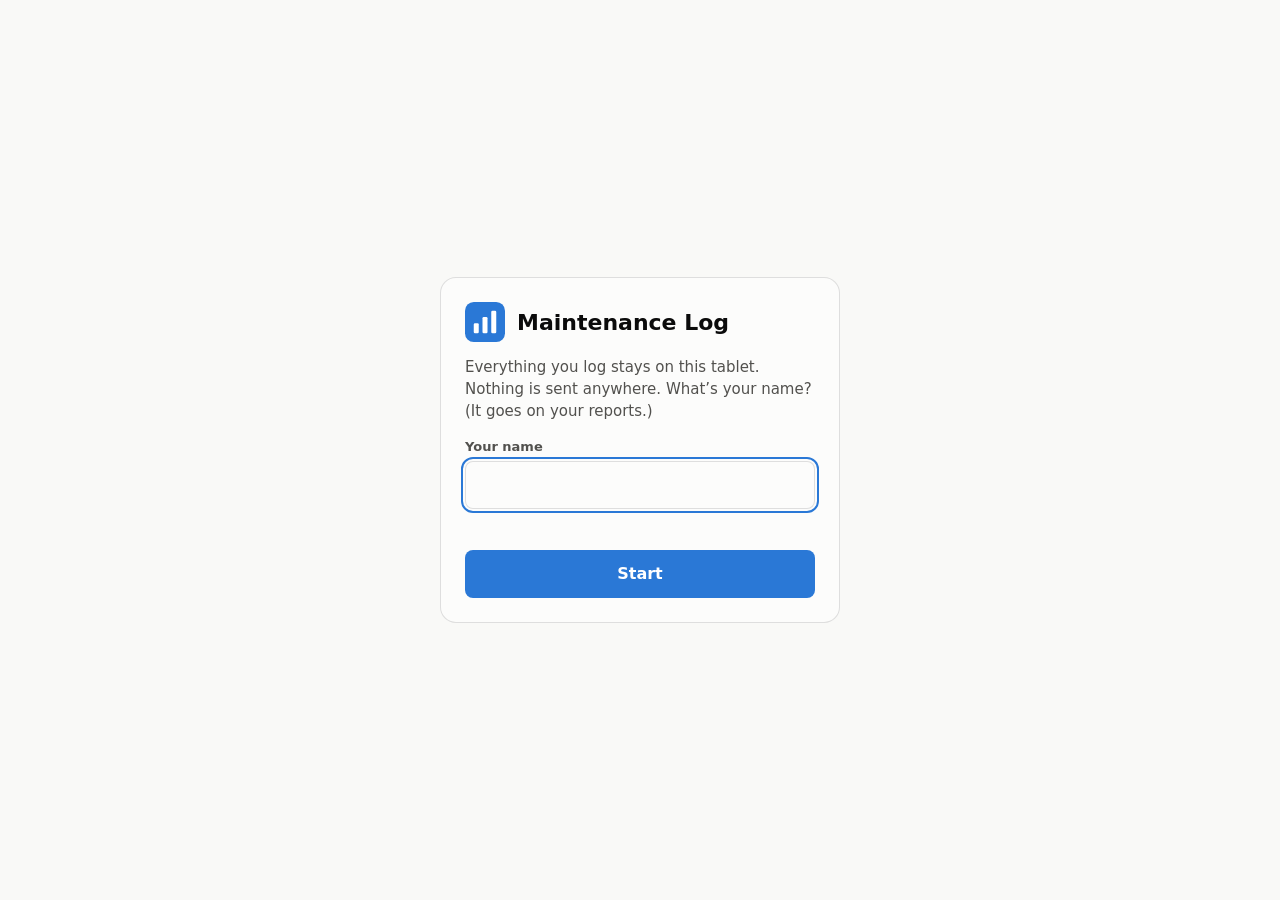
<file: tablet/index.html>
<!DOCTYPE html>
<html lang="en">
<head>
<meta charset="utf-8">
<meta name="viewport" content="width=device-width, initial-scale=1, viewport-fit=cover">
<meta name="theme-color" content="#2a78d6">
<meta name="apple-mobile-web-app-capable" content="yes">
<meta name="mobile-web-app-capable" content="yes">
<meta name="apple-mobile-web-app-title" content="Maintenance">
<title>Maintenance Log</title>
<link rel="manifest" href="manifest.webmanifest">
<link rel="icon" href="icon.svg" type="image/svg+xml">
<link rel="apple-touch-icon" href="icon.svg">
<link rel="stylesheet" href="style.css">
</head>
<body>

<div id="auth" hidden></div>

<div id="app" hidden>
  <header class="topbar">
    <a class="brand" href="#today"><img src="icon.svg" alt="" width="26" height="26"><span>Maintenance</span></a>
    <nav id="nav" aria-label="Main"></nav>
    <div id="who"></div>
  </header>
  <div id="queue-banner" class="queue-banner" style="display:none"></div>
  <main class="wrap" id="view"></main>
</div>

<div id="modals"></div>
<datalist id="machine-list"></datalist>
<datalist id="tech-list"></datalist>
<div class="toast" id="toast" role="status" aria-live="polite"></div>

<script type="module" src="boot-local.js"></script>
</body>
</html>
</file>
<file: tablet/style.css>
/* Maintenance tracker styles.
   Tokens follow the reference dataviz palette; dark mode swaps in one place.
   Touch targets on the tablet screens are >= 44px. */

:root {
  --page: #f9f9f7;
  --surface-1: #fcfcfb;
  --surface-2: #f1f1ee;
  --text-primary: #0b0b0b;
  --text-secondary: #52514e;
  --text-muted: #6f6d67;
  --grid: #e1e0d9;
  --baseline: #c3c2b7;
  --border: rgba(11, 11, 11, 0.12);
  --series-1: #2a78d6;
  --series-1-soft: rgba(42, 120, 214, 0.10);
  --status-good: #0ca30c;
  --status-warning: #fab219;
  --status-serious: #ec835a;
  --status-critical: #d03b3b;
  --good-text: #006300;
  --bad-text: #b02a2a;
  --wash: rgba(11, 11, 11, 0.04);
  --entered: rgba(12, 163, 12, 0.07);
}

@media (prefers-color-scheme: dark) {
  :root {
    --page: #0d0d0d;
    --surface-1: #1a1a19;
    --surface-2: #232321;
    --text-primary: #ffffff;
    --text-secondary: #c3c2b7;
    --text-muted: #9a988f;
    --grid: #2c2c2a;
    --baseline: #383835;
    --border: rgba(255, 255, 255, 0.12);
    --series-1: #3987e5;
    --series-1-soft: rgba(57, 135, 229, 0.16);
    --good-text: #3ec43e;
    --bad-text: #ff7b7b;
    --wash: rgba(255, 255, 255, 0.06);
    --entered: rgba(12, 163, 12, 0.12);
  }
}

* { box-sizing: border-box; }
[hidden] { display: none !important; }

body {
  margin: 0;
  background: var(--page);
  color: var(--text-primary);
  font: 15px/1.45 system-ui, -apple-system, "Segoe UI", Roboto, sans-serif;
  -webkit-text-size-adjust: 100%;
}

a { color: var(--series-1); text-decoration: none; }
a:hover { text-decoration: underline; }

.wrap { max-width: 1200px; margin: 0 auto; padding: 16px 20px 80px; }
.muted { color: var(--text-muted); }
.small { font-size: 13px; }
.strong { font-weight: 600; }
.pre { white-space: pre-wrap; }
.nowrap { white-space: nowrap; }
.spacer { flex: 1; }
.grow { flex: 1; min-width: 0; }
.overdue { color: var(--bad-text); font-weight: 600; }
.print-only { display: none; }

/* -------------------------------------------------------------- controls */
button, select, input, textarea, .btn {
  font: inherit; color: var(--text-primary);
  background: var(--surface-1);
  border: 1px solid var(--border);
  border-radius: 8px;
  padding: 8px 12px;
  min-height: 38px;
}
button, .btn { cursor: pointer; display: inline-flex; align-items: center; justify-content: center; gap: 6px; text-decoration: none; }
button:hover, .btn:hover { background: var(--wash); text-decoration: none; }
button:disabled { opacity: .5; cursor: default; }
button.primary { background: var(--series-1); color: #fff; border-color: transparent; font-weight: 600; }
button.primary:hover { filter: brightness(1.08); background: var(--series-1); }
button.ghost, .btn.ghost { background: transparent; border-color: transparent; color: var(--text-secondary); }
button.ghost:hover, .btn.ghost:hover { background: var(--wash); }
button.danger { background: var(--status-critical); color: #fff; border-color: transparent; }
button.danger.ghost { background: transparent; color: var(--bad-text); }
button.icon { min-width: 38px; padding: 6px; }
button.big, input.big, select.big, textarea.big { min-height: 48px; font-size: 16px; }
button.small-btn { min-height: 28px; padding: 2px 8px; font-size: 13px; }
textarea { width: 100%; resize: vertical; }
input[type=checkbox] { width: 22px; height: 22px; min-height: 0; accent-color: var(--series-1); }
:focus-visible { outline: 2px solid var(--series-1); outline-offset: 2px; }

.fld { display: block; margin: 12px 0 0; }
.fld-label { display: block; font-size: 13px; font-weight: 600; color: var(--text-secondary); margin-bottom: 4px; }
.fld-hint { display: block; font-size: 12.5px; color: var(--text-muted); margin-top: 4px; }
.fld input, .fld select, .fld textarea { display: block; width: 100%; }
.inline-fld { display: inline-flex; align-items: center; gap: 8px; color: var(--text-secondary); font-size: 14px; }

.row2 { display: grid; grid-template-columns: 1fr 1fr; gap: 0 12px; }
.grid-form { display: grid; grid-template-columns: 1fr 1fr; gap: 0 12px; }
@media (max-width: 600px) { .row2, .grid-form { grid-template-columns: 1fr; } }

.row-end { display: flex; justify-content: flex-end; align-items: center; gap: 8px; margin-top: 16px; flex-wrap: wrap; }
.row-end.left { justify-content: flex-start; margin-top: 10px; }

.seg { display: inline-flex; border: 1px solid var(--border); border-radius: 8px; overflow: hidden; flex-wrap: wrap; }
.seg button { border: 0; border-radius: 0; background: var(--surface-1); color: var(--text-secondary); font-size: 14px; }
.seg button + button { border-left: 1px solid var(--border); }
.seg button.on { background: var(--series-1-soft); color: var(--text-primary); font-weight: 650; }
.seg.big { display: flex; }
.seg.big button { flex: 1; min-height: 48px; font-size: 15px; }
.seg.big button.on { background: var(--series-1); color: #fff; }

.chips { display: flex; flex-wrap: wrap; gap: 8px; margin-top: 8px; }
.chip { border-radius: 999px; min-height: 40px; padding: 6px 14px; font-size: 14.5px; background: var(--surface-2); }
.chip.on { background: var(--series-1); color: #fff; border-color: transparent; }

.tag { display: inline-block; margin-left: 6px; font-size: 11px; font-weight: 700; padding: 1px 6px; border-radius: 4px; background: var(--series-1-soft); color: var(--series-1); vertical-align: 1px; }

/* -------------------------------------------------------------- topbar */
.topbar {
  position: sticky; top: 0; z-index: 10;
  display: flex; align-items: center; gap: 12px;
  padding: 8px 16px; padding-top: max(8px, env(safe-area-inset-top));
  background: var(--surface-1); border-bottom: 1px solid var(--border);
}
.topbar .brand { display: flex; align-items: center; gap: 8px; font-weight: 700; color: var(--text-primary); flex: none; }
.topbar .brand:hover { text-decoration: none; }
#nav { display: flex; gap: 2px; overflow-x: auto; flex: 1; scrollbar-width: none; }
#nav::-webkit-scrollbar { display: none; }
.nav-link {
  padding: 10px 12px; border-radius: 8px; color: var(--text-secondary); white-space: nowrap; font-weight: 550;
}
.nav-link:hover { background: var(--wash); text-decoration: none; }
.nav-link.on { background: var(--series-1-soft); color: var(--text-primary); }
#who { display: flex; align-items: center; gap: 6px; flex: none; font-size: 14px; }
@media (max-width: 1000px) {
  .topbar { flex-wrap: wrap; gap: 4px 8px; }
  .topbar .brand span { display: none; }
  #nav { order: 3; flex-basis: 100%; }
  #who { margin-left: auto; }
}

.queue-banner {
  display: flex; align-items: center; gap: 12px; justify-content: center;
  background: var(--status-warning); color: #000; padding: 8px 16px; font-weight: 600;
}

/* --------------------------------------------------------------- auth */
#auth { min-height: 100vh; display: flex; align-items: center; justify-content: center; padding: 16px; }
.auth-card {
  width: 400px; max-width: 100%; background: var(--surface-1); border: 1px solid var(--border);
  border-radius: 16px; padding: 24px;
}
.auth-card .brand { display: flex; align-items: center; gap: 12px; }
.auth-card h1 { font-size: 22px; margin: 0; }
.auth-card .desc { color: var(--text-secondary); }
.auth-card button.primary { width: 100%; margin-top: 16px; }
.auth-err { color: var(--bad-text); min-height: 1em; margin: 10px 0 0; }

/* ---------------------------------------------------------- view heads */
.view-head, .today-head, .report-title { display: flex; align-items: center; gap: 10px; flex-wrap: wrap; margin: 4px 0 12px; }
.view-head h2, .today-head h2, .report-title h2 { font-size: 22px; margin: 0; }

.filters { display: flex; align-items: center; gap: 8px; flex-wrap: wrap; margin-bottom: 12px; }
.filters .label { color: var(--text-muted); font-size: 13px; }
.filters .search { flex: 1; min-width: 200px; }

.tabs-row { display: flex; gap: 6px; flex-wrap: wrap; margin-bottom: 12px; }
.tab { border-radius: 999px; font-size: 14px; }
.tab.on { background: var(--series-1-soft); border-color: var(--series-1); font-weight: 650; }

/* ------------------------------------------------------------- today */
.voice-card {
  background: var(--surface-1); border: 1px solid var(--border); border-radius: 16px;
  padding: 20px 16px 14px; margin-bottom: 12px;
}
.mic-wrap { display: flex; flex-direction: column; align-items: center; gap: 8px; text-align: center; }
.mic-btn {
  width: 132px; height: 132px; border-radius: 50%; padding: 0;
  background: var(--series-1); color: #fff; border: 0;
  box-shadow: 0 6px 20px rgba(42, 120, 214, .35);
  touch-action: manipulation;
}
.mic-btn:hover { background: var(--series-1); filter: brightness(1.08); }
.mic-btn svg { width: 60px; height: 60px; }
.mic-btn.listening { background: var(--status-critical); box-shadow: 0 0 0 0 rgba(208, 59, 59, .5); animation: mic-pulse 1.4s ease-out infinite; }
.mic-btn.listening:hover { background: var(--status-critical); }
@keyframes mic-pulse { to { box-shadow: 0 0 0 26px rgba(208, 59, 59, 0); } }
@media (prefers-reduced-motion: reduce) { .mic-btn.listening { animation: none; } }
.mic-label { font-size: 19px; font-weight: 650; }
.mic-example { font-size: 13.5px; color: var(--text-muted); max-width: 520px; }
.voice-tip { margin: 14px 0 0; padding: 10px 12px; border-radius: 10px; background: var(--series-1-soft); font-size: 14px; }
.voice-text { margin-top: 14px; font-size: 17px; min-height: 84px; }
.voice-actions { display: flex; align-items: center; gap: 6px; margin-top: 10px; flex-wrap: wrap; }

.entries { display: flex; flex-direction: column; gap: 8px; margin-top: 10px; }
.entry { display: flex; gap: 12px; border: 1px solid var(--border); border-radius: 12px; padding: 12px; flex-wrap: wrap; align-items: flex-start; }
.entry.is-entered { background: var(--entered); }
.entry-time { font-weight: 700; font-variant-numeric: tabular-nums; width: 72px; flex: none; padding-top: 1px; }
.entry-main { flex: 1; min-width: 220px; }
.entry-notes { white-space: pre-wrap; font-size: 15.5px; }
.entry-facts { display: flex; flex-wrap: wrap; gap: 6px; margin-top: 8px; }
.fact { font-size: 12.5px; font-weight: 600; padding: 2px 9px; border-radius: 999px; background: var(--surface-2); color: var(--text-secondary); }
.fact.good { color: var(--good-text); }
.fact.warn { color: #9a5b00; }
@media (prefers-color-scheme: dark) { .fact.warn { color: var(--status-warning); } }
.fact.link { color: var(--series-1); }
.entry-actions { display: flex; align-items: center; gap: 4px; flex-wrap: wrap; margin-left: auto; }
.entered { display: inline-flex; align-items: center; gap: 6px; padding: 6px 10px; border-radius: 8px; cursor: pointer; font-size: 14px; }
.entered:hover { background: var(--wash); }
@media (max-width: 600px) { .entry-time { width: auto; flex-basis: 100%; } .entry-actions { margin-left: 0; } }

.wo-list { display: flex; flex-direction: column; }
.wo-row { display: flex; align-items: center; gap: 8px; padding: 10px 4px; border-bottom: 1px solid var(--grid); cursor: pointer; flex-wrap: wrap; }
.wo-row:last-child { border-bottom: 0; }
.wo-row:hover { background: var(--wash); }
.wo-row .date-col { width: 100px; font-weight: 600; }
.wo-row .grow { flex-basis: 220px; }

.backup-nag {
  display: flex; align-items: center; gap: 8px; flex-wrap: wrap;
  background: var(--series-1-soft); border: 1px solid var(--series-1); border-radius: 12px;
  padding: 10px 14px; margin-bottom: 12px; font-size: 14.5px;
}
.for-bar {
  display: flex; align-items: center; gap: 8px; flex-wrap: wrap;
  background: var(--series-1-soft); border-radius: 10px; padding: 8px 12px; margin-bottom: 12px; font-size: 14.5px;
}
.assigned { display: flex; flex-direction: column; gap: 8px; margin-top: 10px; }
.assigned-row { display: flex; align-items: stretch; gap: 8px; border: 1px solid var(--border); border-radius: 12px; }
.assigned-row.is-overdue { border-color: var(--status-critical); }
.assigned-main {
  flex: 1; min-width: 0; display: block; text-align: left; background: transparent; border: 0;
  padding: 10px 12px; border-radius: 12px; min-height: 56px;
}
.assigned-title { font-size: 15.5px; }
.wo-num { font-weight: 700; font-variant-numeric: tabular-nums; color: var(--text-secondary); }
.fact.bad { color: var(--bad-text); }
.log-on { flex: none; margin: 8px; min-width: 92px; min-height: 44px; font-weight: 650; }
.th-sort {
  background: transparent; border: 0; padding: 4px 0; min-height: 32px; font: inherit; color: inherit;
  font-weight: 600; white-space: nowrap; cursor: pointer; border-radius: 4px;
}
.th-sort:hover { background: transparent; color: var(--text-primary); }
th.sorted .th-sort { color: var(--text-primary); }
th.num .th-sort { margin-left: auto; }
.sort-arrow { font-size: 10px; margin-left: 2px; }
.period-boxes { display: grid; grid-template-columns: repeat(3, 1fr); gap: 10px; margin-bottom: 12px; }
.period-box {
  display: flex; flex-direction: column; align-items: flex-start; gap: 2px; text-align: left;
  padding: 12px 14px; border-radius: 12px; min-height: 76px; background: var(--surface-1);
}
.period-box.on { background: var(--series-1); color: #fff; border-color: transparent; }
.period-box.on:hover { background: var(--series-1); filter: brightness(1.08); }
.period-box .pb-label { font-size: 17px; font-weight: 700; }
.period-box .pb-dates { font-size: 13px; opacity: .8; }
.period-box .pb-count { font-size: 13px; font-weight: 600; }
.period-note { margin: -4px 0 12px; font-size: 14px; color: var(--text-secondary); display: flex; align-items: center; gap: 8px; flex-wrap: wrap; }
@media (max-width: 520px) { .period-boxes { grid-template-columns: 1fr; } .period-box { min-height: 0; } }
.photo-strip { display: flex; flex-wrap: wrap; gap: 8px; margin-top: 10px; }
.photo-strip.staged { margin: 10px 0 0; }
.photo-thumb {
  position: relative; width: 84px; height: 84px; padding: 0; border-radius: 10px; overflow: hidden;
  border: 1px solid var(--border); background: var(--surface-2); flex: none;
}
.photo-thumb img { width: 100%; height: 100%; object-fit: cover; display: block; }
.photo-kind {
  position: absolute; left: 0; right: 0; bottom: 0; font-size: 10.5px; font-weight: 700; color: #fff;
  background: rgba(0,0,0,.55); padding: 2px 4px; text-align: center;
}
.photo-remove {
  position: absolute; top: 4px; right: 4px; min-height: 0; width: 26px; height: 26px; padding: 0;
  border-radius: 50%; background: rgba(0,0,0,.6); color: #fff; border: 0; font-size: 13px;
}
.part-photos { min-width: 124px; }
.part-photos .photo-strip { margin-top: 6px; gap: 6px; flex-wrap: nowrap; }
.part-photos .photo-thumb { width: 56px; height: 56px; border-radius: 8px; }
.photo-groups { display: flex; flex-direction: column; gap: 10px; }
.photo-group .photo-strip { margin-top: 4px; }
.kind-picks { display: flex; flex-direction: column; gap: 10px; margin-top: 8px; }
.kind-picks button { min-height: 60px; font-size: 18px; font-weight: 650; justify-content: flex-start; padding-left: 18px; }
.photo-viewer .pv-image { display: flex; justify-content: center; background: #000; border-radius: 12px; overflow: hidden; }
.photo-viewer .pv-full { max-width: 100%; max-height: 62vh; display: block; }
.photo-viewer .pv-nav { justify-content: space-between; margin-top: 8px; }
.toast-action { margin-left: 14px; min-height: 32px; padding: 4px 12px; background: transparent; color: inherit; border-color: currentColor; font-weight: 700; }

/* ------------------------------------------------------------ log form */
.logform .newjob { border-left: 3px solid var(--series-1); padding-left: 12px; margin-top: 4px; }
.time-row { display: flex; align-items: center; gap: 8px; flex-wrap: wrap; }
.time-row .chips { margin-top: 0; }
.time-row .mins { width: 90px; min-height: 40px; }
.time-row .or { color: var(--text-muted); }
.row-end.sticky { position: sticky; bottom: -20px; background: var(--surface-1); padding: 12px 0 4px; margin-bottom: -4px; }

/* ------------------------------------------------------------ KPI row */
.kpis { display: grid; grid-template-columns: repeat(auto-fit, minmax(170px, 1fr)); gap: 10px; margin-bottom: 12px; }
.tile { background: var(--surface-1); border: 1px solid var(--border); border-radius: 12px; padding: 12px 14px; }
.tile .label { font-size: 13px; color: var(--text-secondary); }
.tile .value { font-size: 30px; font-weight: 650; margin-top: 2px; font-variant-numeric: tabular-nums; }
.tile .value.good { color: var(--good-text); }
.tile .hint { font-size: 12px; color: var(--text-muted); margin-top: 2px; }
.tile .hint.good { color: var(--good-text); }
.small-kpis .tile .value { font-size: 24px; }

/* -------------------------------------------------------------- flags */
.flags { display: flex; flex-direction: column; gap: 8px; margin: 4px 0 16px; }
.flag {
  display: flex; align-items: center; gap: 10px;
  background: var(--surface-1); border: 1px solid var(--border);
  border-radius: 10px; padding: 9px 14px; font-size: 13.5px;
}
.flag .sev { display: inline-flex; align-items: center; gap: 6px; font-weight: 650; font-size: 12px; text-transform: uppercase; letter-spacing: .03em; flex: none; }
.flag .dot { width: 9px; height: 9px; border-radius: 50%; flex: none; }
.flag.warning .dot { background: var(--status-warning); }
.flag.serious .dot { background: var(--status-serious); }
.flag.critical .dot { background: var(--status-critical); }
.flag .msg { color: var(--text-secondary); }

/* -------------------------------------------------------------- cards */
.grid2 { display: grid; grid-template-columns: 1fr 1fr; gap: 12px; margin-bottom: 12px; }
@media (max-width: 860px) { .grid2 { grid-template-columns: 1fr; } }
.card { background: var(--surface-1); border: 1px solid var(--border); border-radius: 12px; padding: 16px; min-width: 0; margin-bottom: 12px; }
.grid2 > .card { margin-bottom: 0; }
.card.flush { padding: 4px 0; }
.card.flush table.data td:first-child, .card.flush table.data th:first-child { padding-left: 14px; }
.card h2 { font-size: 16px; font-weight: 650; margin: 0 0 2px; display: flex; align-items: center; gap: 8px; flex-wrap: wrap; }
.card h3 { font-size: 15px; margin: 0 0 8px; }
.card h4 { font-size: 13px; text-transform: uppercase; letter-spacing: .04em; color: var(--text-muted); margin: 14px 0 6px; }
.card .desc { font-size: 13px; color: var(--text-muted); margin: 0 0 12px; }
.bucket.overdue h4 { color: var(--bad-text); }

/* -------------------------------------------------------------- chart */
.chart { position: relative; }
.chart svg { display: block; width: 100%; height: auto; }
.chart .axis text, .chart text.tick { fill: var(--text-muted); font-size: 11px; }
.chart text.dlabel { fill: var(--text-secondary); font-size: 11px; }
.chart .bar-hit { fill: transparent; cursor: default; }
.tooltip {
  position: absolute; pointer-events: none; z-index: 50;
  background: var(--surface-1); border: 1px solid var(--border);
  border-radius: 8px; padding: 7px 10px; font-size: 12.5px;
  box-shadow: 0 4px 14px rgba(0,0,0,.12); min-width: 110px; display: none;
}
.tooltip .t-title { color: var(--text-muted); font-size: 11.5px; margin-bottom: 3px; }
.tooltip .t-row { display: flex; align-items: center; gap: 7px; }
.tooltip .t-key { width: 12px; height: 0; border-top: 3px solid var(--series-1); border-radius: 2px; flex: none; }
.tooltip .t-val { font-weight: 650; }
.tooltip .t-name { color: var(--text-secondary); }
.chart-table { display: none; }
.card.show-table .chart { display: none; }
.card.show-table .chart-table { display: block; }

/* -------------------------------------------------------------- table */
.table-scroll { overflow-x: auto; -webkit-overflow-scrolling: touch; }
table.data { width: 100%; border-collapse: collapse; font-size: 14px; }
table.data th { text-align: left; font-weight: 600; color: var(--text-muted); font-size: 12.5px; padding: 8px 10px 8px 0; border-bottom: 1px solid var(--grid); white-space: nowrap; }
table.data td { padding: 10px 10px 10px 0; border-bottom: 1px solid var(--grid); vertical-align: top; }
table.data td.num, table.data th.num { text-align: right; font-variant-numeric: tabular-nums; }
table.data tr:last-child td { border-bottom: 0; }
table.data tr.clickable { cursor: pointer; }
table.data tr.clickable:hover td { background: var(--wash); }
table.data tr.is-entered td { background: var(--entered); }
table.data tr.inactive td { color: var(--text-muted); }
table.data tr.day-row td { font-weight: 700; background: var(--surface-2); padding: 6px 14px; }
td select.inline { padding: 4px 6px; min-height: 34px; font-size: 13.5px; border-radius: 6px; }
@media (max-width: 760px) { .hide-sm { display: none; } }

.badge {
  display: inline-flex; align-items: center; gap: 5px;
  font-size: 12px; font-weight: 600; border-radius: 999px; padding: 2px 9px;
  border: 1px solid var(--border); color: var(--text-secondary); white-space: nowrap;
}
.badge .dot { width: 7px; height: 7px; border-radius: 50%; background: var(--baseline); }
.badge.open .dot { background: var(--series-1); }
.badge.in_progress .dot { background: var(--status-warning); }
.badge.waiting_parts .dot { background: var(--status-serious); }
.badge.completed .dot { background: var(--status-good); }
.badge.cancelled .dot { background: var(--baseline); }
.badge.needed .dot { background: var(--status-serious); }
.badge.ordered .dot { background: var(--status-warning); }
.badge.received .dot { background: var(--series-1); }
.badge.installed .dot { background: var(--status-good); }
.badge.urgent { color: var(--status-critical); border-color: var(--status-critical); }
.badge.high .dot { background: var(--status-serious); }
.badge.urgent .dot { background: var(--status-critical); }
.badge.medium .dot { background: var(--status-warning); }
.badge.low .dot { background: var(--baseline); }

/* -------------------------------------------------------------- modal */
.modal-back {
  position: fixed; inset: 0; background: rgba(0,0,0,.4);
  display: flex; align-items: flex-start; justify-content: center; z-index: 20;
  padding: 4vh 12px; overflow-y: auto;
}
.modal {
  background: var(--surface-1); border: 1px solid var(--border);
  border-radius: 16px; padding: 20px; width: 560px; max-width: 100%;
  box-shadow: 0 10px 40px rgba(0,0,0,.25);
}
.modal.wide { width: 760px; }
.modal-head { display: flex; align-items: flex-start; gap: 8px; margin-bottom: 4px; }
.modal-head h3 { margin: 6px 0 0; font-size: 18px; flex: 1; }
.modal .desc { color: var(--text-muted); font-size: 13.5px; margin: 0 0 8px; }
.modal h4 { font-size: 13px; text-transform: uppercase; letter-spacing: .04em; color: var(--text-muted); margin: 20px 0 6px; display: flex; align-items: center; gap: 8px; }
@media (max-width: 600px) { .modal-back { padding: 0; } .modal { border-radius: 0; min-height: 100vh; } }

.wo-meta { display: flex; align-items: center; gap: 8px; flex-wrap: wrap; font-size: 13.5px; }
.note-add { display: flex; gap: 8px; }
.note-add input { flex: 1; }
.timeline { margin-top: 10px; display: flex; flex-direction: column; gap: 8px; }
.tl { border-left: 3px solid var(--grid); padding: 2px 0 2px 10px; white-space: pre-wrap; }
.tl.log { border-left-color: var(--series-1); }
.tl.note { border-left-color: var(--status-warning); }
.tl.change { color: var(--text-muted); font-size: 13px; }
.tl-when { font-size: 12.5px; color: var(--text-muted); font-weight: 600; }

.preview { border: 1px solid var(--grid); border-radius: 10px; padding: 12px 14px; margin-top: 12px; font-size: 14px; }
.preview h4 { margin: 0 0 8px; font-size: 12px; color: var(--text-muted); text-transform: uppercase; letter-spacing: .04em; }
.preview .pv-row { display: flex; gap: 8px; margin: 3px 0; }
.preview .pv-key { color: var(--text-muted); width: 110px; flex: none; }

/* ------------------------------------------------------------ reports */
.report .rsec + .rsec { margin-top: 18px; }
.rlist { margin: 0; padding-left: 20px; }
.rlist li { margin: 6px 0; }
.rlist li .badge { margin-left: 4px; }
.flag-li.critical::marker { color: var(--status-critical); }
.flag-li.serious::marker { color: var(--status-serious); }
.flag-li.warning::marker { color: var(--status-warning); }

.empty { text-align: center; color: var(--text-muted); padding: 28px 12px; font-size: 14px; }

.toast {
  position: fixed; bottom: max(22px, env(safe-area-inset-bottom)); left: 50%; transform: translateX(-50%);
  background: var(--text-primary); color: var(--page);
  border-radius: 10px; padding: 10px 18px; font-size: 14.5px; z-index: 60;
  display: none; max-width: calc(100vw - 32px); text-align: center;
}

/* -------------------------------------------------------------- print */
@media print {
  :root { --page: #fff; --surface-1: #fff; --text-primary: #000; --text-secondary: #222; --text-muted: #555; --entered: transparent; }
  body { font-size: 11pt; }
  .topbar, .queue-banner, .no-print, .toast, #modals { display: none !important; }
  .print-only { display: block; }
  .wrap { padding: 0; max-width: none; }
  .card { border: 0; padding: 0 0 8px; break-inside: avoid-page; }
  .kpis { grid-template-columns: repeat(5, 1fr); }
  .tile { border: 1px solid #ccc; padding: 6px 8px; }
  a { color: inherit; }
  .badge, .badge .dot, .flag .dot { -webkit-print-color-adjust: exact; print-color-adjust: exact; }
}
</file>
